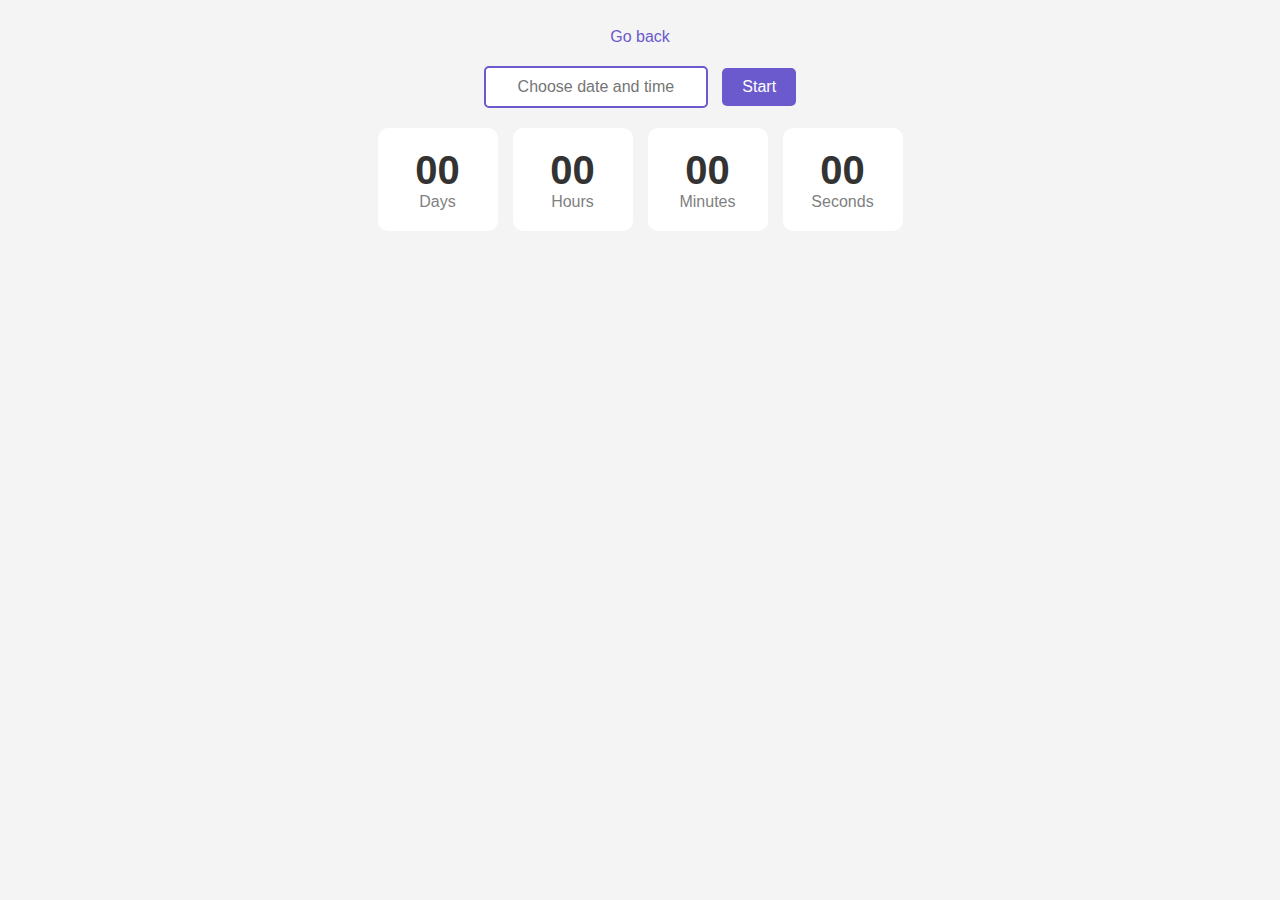
<file: src/1-timer.html>
<!DOCTYPE html>
<html lang="uk">
  <head>
    <meta charset="UTF-8" />
    <meta name="viewport" content="width=device-width, initial-scale=1.0" />
    <title>Timer</title>
    <link rel="stylesheet" href="./css/styles.css" />
    <link rel="stylesheet" href="./css/1-timer.css" />
  </head>
  <body>
    <a href="./index.html" class="back-link">Go back</a>

    <div id="app">
      <input
        type="text"
        id="datetime-picker"
        placeholder="Choose date and time"
      />
      <button type="button" data-start>Start</button>

      <div class="timer">
        <div class="field">
          <span class="value" data-days>00</span>
          <span class="label">Days</span>
        </div>
        <div class="field">
          <span class="value" data-hours>00</span>
          <span class="label">Hours</span>
        </div>
        <div class="field">
          <span class="value" data-minutes>00</span>
          <span class="label">Minutes</span>
        </div>
        <div class="field">
          <span class="value" data-seconds>00</span>
          <span class="label">Seconds</span>
        </div>
      </div>
    </div>

    <script src="./js/1-timer.js" type="module"></script>
  </body>
</html>
</file>
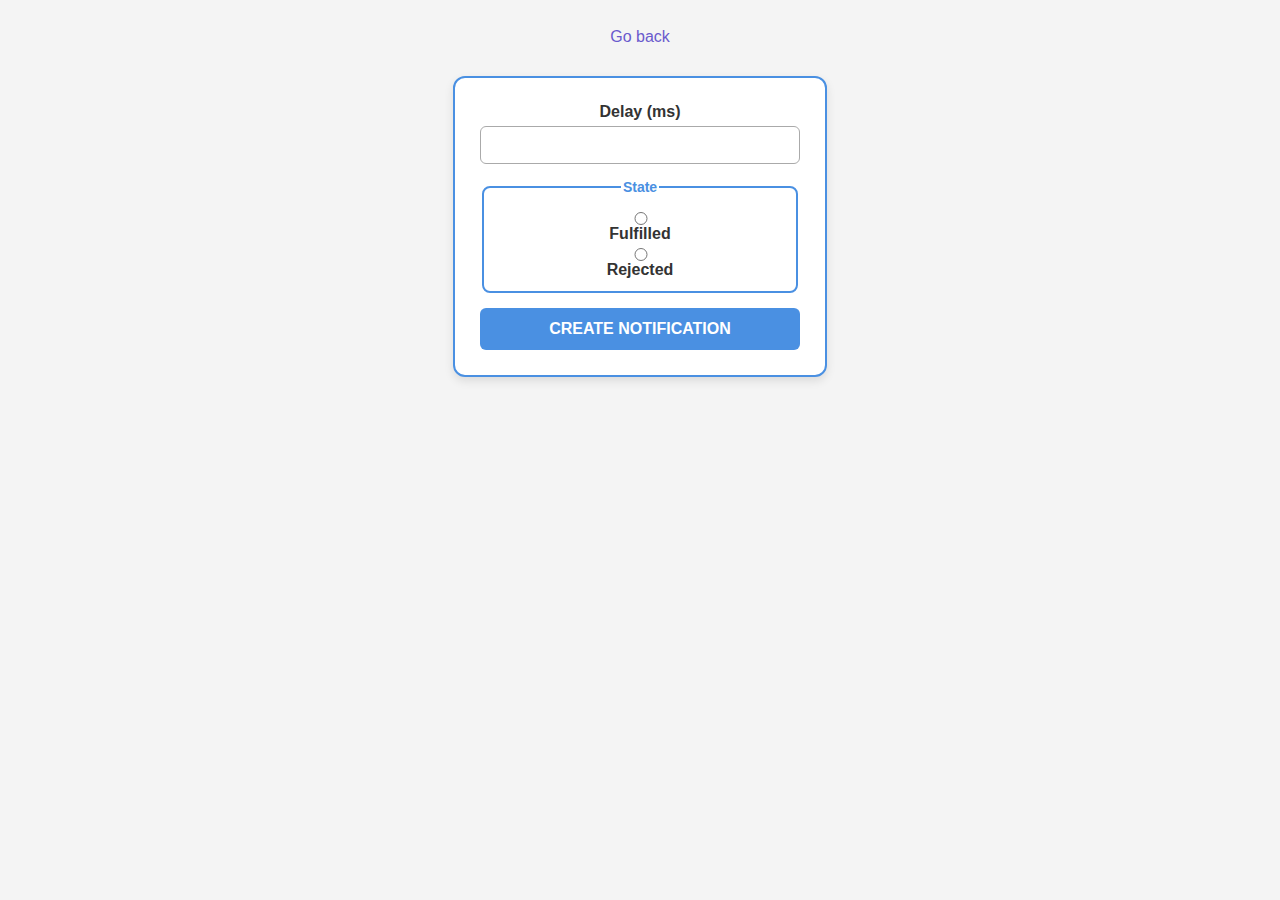
<file: src/2-snackbar.html>
<!DOCTYPE html>
<html lang="uk">
  <head>
    <meta charset="UTF-8" />
    <meta name="viewport" content="width=device-width, initial-scale=1.0" />
    <title>Snackbar Generator</title>
    <link rel="stylesheet" href="./css/styles.css" />
    <link rel="stylesheet" href="./css/2-snackbar.css" />
  </head>
  <body>
    <a href="./index.html" class="back-link">Go back</a>

    <form class="form">
      <label>
        Delay (ms)
        <input type="number" name="delay" required />
      </label>

      <fieldset>
        <legend>State</legend>
        <label>
          <input type="radio" name="state" value="fulfilled" required />
          Fulfilled
        </label>
        <label>
          <input type="radio" name="state" value="rejected" required />
          Rejected
        </label>
      </fieldset>

      <button type="submit">Create notification</button>
    </form>

    <script src="./js/2-snackbar.js" type="module"></script>
  </body>
</html>
</file>
<file: src/css/styles.css>
body {
  font-family: Arial, sans-serif;
  text-align: center;
  background-color: #f4f4f4;
  padding: 20px;
}

.back-link {
  display: block;
  margin-bottom: 20px;
  text-decoration: none;
  color: #6a5acd;
}

ul {
  list-style: none;
  padding: 0;
}

ul li {
  margin-bottom: 10px;
}
</file>
<file: src/css/1-timer.css>
input {
  padding: 10px;
  font-size: 16px;
  border: 2px solid #6a5acd;
  border-radius: 5px;
  width: 200px;
  text-align: center;
}

button {
  padding: 10px 20px;
  font-size: 16px;
  margin-left: 10px;
  cursor: pointer;
  background-color: #6a5acd;
  color: white;
  border: none;
  border-radius: 5px;
  transition: 0.3s;
}

.timer {
  display: flex;
  justify-content: center;
  gap: 15px;
  margin-top: 20px;
}

.field {
  background: white;
  padding: 20px;
  border-radius: 10px;
  text-align: center;
  min-width: 80px;
}

.value {
  font-size: 2.5rem;
  font-weight: bold;
  color: #333;
}

.label {
  display: block;
  font-size: 1rem;
  color: gray;
}
</file>
<file: src/css/2-snackbar.css>
.form {
  display: flex;
  flex-direction: column;
  gap: 15px;
  max-width: 320px;
  margin: 30px auto;
  padding: 25px;
  border: 2px solid #4a90e2;
  border-radius: 12px;
  background-color: #ffffff;
  box-shadow: 0 4px 10px rgba(0, 0, 0, 0.1);
}

label {
  display: flex;
  flex-direction: column;
  font-size: 16px;
  font-weight: bold;
  color: #333;
}

input {
  padding: 10px;
  font-size: 14px;
  margin-top: 5px;
  border: 1px solid #aaa;
  border-radius: 6px;
}

fieldset {
  border: 2px solid #4a90e2;
  border-radius: 8px;
  padding: 12px;
}

legend {
  font-size: 14px;
  font-weight: bold;
  color: #4a90e2;
}

button {
  padding: 12px;
  font-size: 16px;
  font-weight: bold;
  background-color: #4a90e2;
  color: white;
  border: none;
  cursor: pointer;
  border-radius: 6px;
  transition: 0.3s;
  text-transform: uppercase;
}

button:hover {
  background-color: #357ac5;
}
</file>
